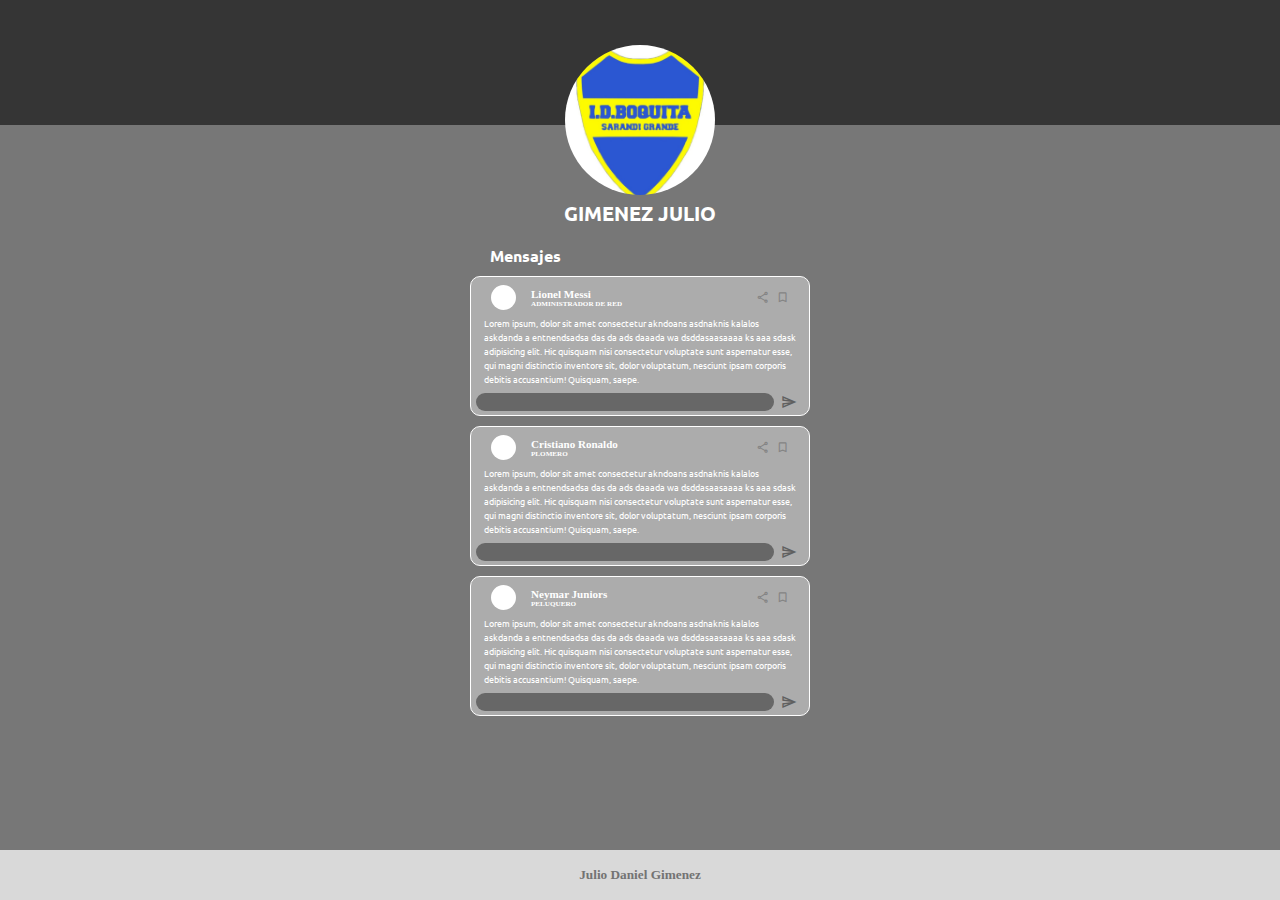
<file: prueba/index.html>
<!DOCTYPE html>
<html lang="en">

<head>
    <meta charset="UTF-8">
    <meta http-equiv="X-UA-Compatible" content="IE=edge">
    <meta name="viewport" content="width=device-width, initial-scale=1.0">
    <link href="https://fonts.googleapis.com/icon?family=Material+Icons+Outlined" rel="stylesheet">
    <link rel="stylesheet" href="colorevaluacion.css">
    <title>EVALUACION</title>
</head>

<body>
    <header>
        <div class="perfil">
            <h2 class="nombre ubuntu blanco">GIMENEZ JULIO</h2>
            <div class="redondo">
            </div>
        </div>
    </header>

    <main>
        <div class="caja-fondo">
            <div class="caja-principal">
                <h4 class="mensaje blanco ubuntu">Mensajes</h4>

                <div class="tarjeta">

                    <div class="caja-arriba">
                        <div class="CONTENEDOR-TEXTO-REDONDO">
                            <div class="redondo-tarjeta"></div>

                            <div class="contenedor-perfil-tarjeta">
                                <div class="nombre2 blanco">
                                    <h5>Lionel Messi</h5>
                                </div>
                                <div class="cargo blanco">
                                    <h6>ADMINISTRADOR DE RED</h6>
                                </div>
                            </div>
                        </div>


                        <div class="contenedor-iconos">
                            <div class=" material-icons-outlined compartir-icono">share</div>
                            <div class=" material-icons-outlined guardar-icono">bookmark_border</div>
                        </div>

                    </div>
                    <div class="descripcion ubuntu blanco">
                        <p>Lorem ipsum,
                            dolor sit amet consectetur akndoans asdnaknis kalalos askdanda a entnendsadsa das da ads
                            daaada wa dsddasaasaaaa ks aaa sdask adipisicing elit. Hic quisquam nisi consectetur
                            voluptate sunt aspernatur esse, qui magni distinctio inventore sit, dolor voluptatum,
                            nesciunt ipsam corporis debitis accusantium! Quisquam, saepe.</p>
                    </div>
                    <div class="buscador">
                        <div class="caja-buscador">
                        <input class=" buscador-cuadrado " type="text">
                        <input class="material-icons-outlined boton "type="button" value="send">
                        </div>
                    </div>
                </div>



                <div class="tarjeta">
                    <div class="caja-arriba">
                        <div class="CONTENEDOR-TEXTO-REDONDO">
                            <div class="redondo-tarjeta"></div>

                            <div class="contenedor-perfil-tarjeta">
                                <div class="nombre2 blanco">
                                    <h5>Cristiano Ronaldo</h5>
                                </div>
                                <div class="cargo blanco">
                                    <h6>PLOMERO</h6>
                                </div>
                            </div>
                        </div>
                        <div class="contenedor-iconos">                            
                        <div class="compartir-icono material-icons-outlined">share</div>
                        <div class="guardar-icono material-icons-outlined">bookmark_border</div>
                        </div>
                    </div>

                    <div class="descripcion ubuntu blanco">
                        <p>Lorem ipsum,
                            dolor sit amet consectetur akndoans asdnaknis kalalos askdanda a entnendsadsa das da ads
                            daaada wa dsddasaasaaaa ks aaa sdask adipisicing elit. Hic quisquam nisi consectetur
                            voluptate sunt aspernatur esse, qui magni distinctio inventore sit, dolor voluptatum,
                            nesciunt ipsam corporis debitis accusantium! Quisquam, saepe.</p>
                    </div>
                    <div class="buscador">
                        <div class="caja-buscador">
                            <input class=" buscador-cuadrado " type="text">
                            <input class="material-icons-outlined boton" type="button" value="send">
                            </div>
                    </div>
                </div>
                <div class="tarjeta">
                    <div class="caja-arriba">

                        <div class="CONTENEDOR-TEXTO-REDONDO">
                            <div class="redondo-tarjeta"></div>

                            <div class="contenedor-perfil-tarjeta">
                                <div class="nombre2 blanco">
                                    <h5>Neymar Juniors</h5>
                                </div>
                                <div class="cargo blanco">
                                    <h6>PELUQUERO</h6>
                                </div>
                            </div>
                        </div>

                        <div class="contenedor-iconos">
                            <div class="compartir-icono material-icons-outlined">share</div>
                            <div class="guardar-icono material-icons-outlined">bookmark_border</div>
                        </div>

                    </div>

                    <div class="descripcion ubuntu blanco">
                        <p>Lorem ipsum,
                            dolor sit amet consectetur akndoans asdnaknis kalalos askdanda a entnendsadsa das da ads
                            daaada wa dsddasaasaaaa ks aaa sdask adipisicing elit. Hic quisquam nisi consectetur
                            voluptate sunt aspernatur esse, qui magni distinctio inventore sit, dolor voluptatum,
                            nesciunt ipsam corporis debitis accusantium! Quisquam, saepe.</p>
                    </div>
                    <div class="buscador">
                        <div class="caja-buscador">
                            <input class=" buscador-cuadrado " type="text">
                            <input class="material-icons-outlined boton "type="button" value="send">
                            </div>
                    </div>

                </div>
            </div>
        </div>
    </main>

    <footer>
        <div class="caja-final">
            <h5 class="dani">Julio Daniel Gimenez</h5>
        </div>
    </footer>
</body>

</html>
</file>
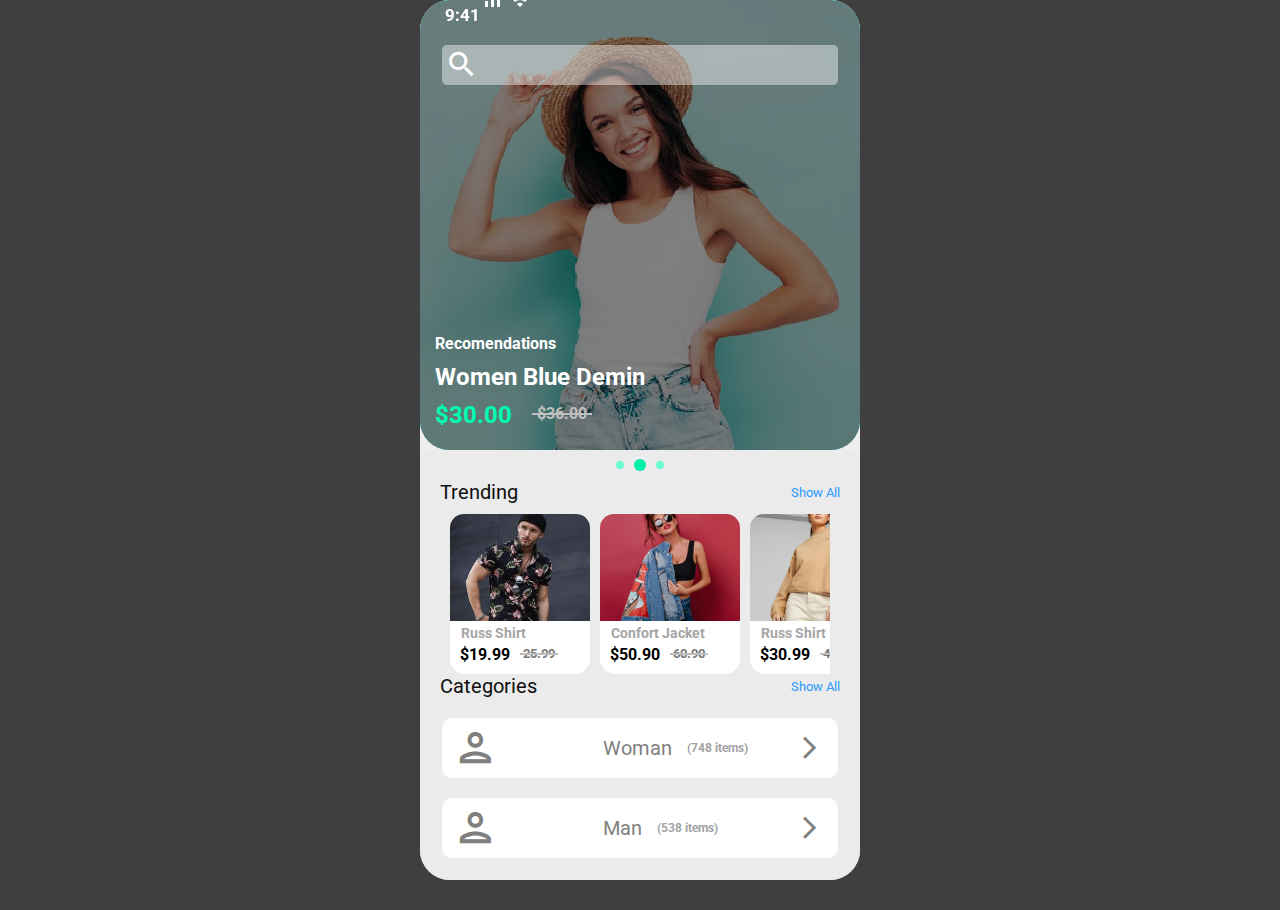
<file: tp_ultimo_cuatrimestre1/index.html>
<!DOCTYPE html>
<html lang="en">

<head>
    <meta charset="UTF-8">
    <meta http-equiv="X-UA-Compatible" content="IE=edge">
    <meta name="viewport" content="width=device-width, initial-scale=1.0">
    <link rel="stylesheet" href="colores3.css">
    <link href="https://fonts.googleapis.com/icon?family=Material+Icons+Outlined" rel="stylesheet">
    <link rel="stylesheet" href="colores3.css">
    <title>ROPITA</title>

</head>

<body>
    <div class="caja-celular-horario">
        <div class="horario roboto">
            <h6>9:41</h6>
        </div>
        <div class="bateria-internet">
            <i class="material-icons-outlined internet">signal_cellular_alt</i>
            <i class="material-icons-outlined señal">wifi</i>
            <i class="material-icons-outlined rotar-90 bateria">battery_6_bar</i>
        </div>
    </div>

    <div class="principal">




        <div class="caja-fotico-header">
            <div class="foto-header">

                <div class="busqueda">
                    <div class="caja-contenedora-busqueda">
                        <input class="material-icons-outlined buscar" type="button" value="search">
                        <input class="escribir" type="text">
                    </div>

                </div>

                <div class="texto-bajo">
                    <div class="pretitulo roboto">
                        <h4>Recomendations</h4>
                    </div>
                    <div class="titulo-precentacion roboto">
                        <h2>Women Blue Demin</h2>
                    </div>

                    <div class="cajacontenedora-precios">
                        <div class="precio-descuento roboto">
                            <h2>$30.00</h2>
                        </div>
                        <div class="caja-precio-sin-descuento-linea-tachar">
                            <div class="precio-sin-descuento roboto">
                                <h4>$36.00</h4>
                            </div>
                            <div class="linea-tachar">

                            </div>
                        </div>
                    </div>
                </div>
            </div>

        </div>


        <div class="caja-principal-medio">
            <div class="redonditos-nashe">
                <div class="redondo1"></div>
                <div class="redondo2"></div>
                <div class="redondo3"></div>
            </div>
            <!-- <div class="caja-contenedora-de-las-tarjetas"> -->
            <div class="caja-principal-treding">
                <div class="trending roboto">Trending</div>
                <div class="show-all roboto">Show All</div>
            </div>

            <div class="caja-de-todas-las-tarjetas">

                <div class="caja-tarjetas-productos">
                    <div class="foto-pibardo-1"></div>
                    <div class="contenedora-titulo-precio-tarjeta">
                        <div class="textos-precios roboto">
                            <h4>Russ Shirt</h4>
                        </div>

                        <div class="precios">
                            <div class="descuento-1 roboto">
                                <h4>$19.99</h4>
                            </div>

                            <div class="caja-precio-sin-descuento1-linea-tachar">

                                <div class="sin-descuento1 roboto">
                                    <H5>25.99</H5>
                                </div>

                                <div class="linea-tachar1 ">
                                </div>

                            </div>

                        </div>
                    </div>

                </div>

                <!-- tarjeta 1 -->

                <div class="caja-tarjetas-productos">
                    <div class="foto-pibarda-1"></div>
                    <div class="contenedora-titulo-precio-tarjeta">
                        <div class="textos-precios roboto">
                            <h4>Confort Jacket</h4>
                        </div>

                        <div class="precios">
                            <div class="descuento-1 roboto">
                                <h4>$50.90</h4>
                            </div>

                            <div class="caja-precio-sin-descuento1-linea-tachar">

                                <div class="sin-descuento1 roboto">
                                    <H5>60.90</H5>
                                </div>

                                <div class="linea-tachar1 ">
                                </div>

                            </div>

                        </div>
                    </div>

                </div>

                <!-- tarjeta 2 -->

                <div class="caja-tarjetas-productos">
                    <div class="foto-piba-chinarda"></div>
                    <div class="contenedora-titulo-precio-tarjeta">
                        <div class="textos-precios roboto">
                            <h4>Russ Shirt</h4>
                        </div>

                        <div class="precios">
                            <div class="descuento-1 roboto">
                                <h4>$30.99</h4>
                            </div>

                            <div class="caja-precio-sin-descuento1-linea-tachar">

                                <div class="sin-descuento1 roboto">
                                    <H5>45.90</H5>
                                </div>

                                <div class="linea-tachar1 ">
                                </div>

                            </div>

                        </div>
                    </div>

                </div>

                <!-- tarjeta 3 -->
            </div>

            <div class="seccion-categories">

                <div class="caja-principal-treding">
                    <div class="trending roboto">Categories</div>
                    <div class="show-all roboto">Show All</div>
                </div>
            </div>




            <div class="cajas-woman-man">


                <div class="caja-woman">
                    <div class="caja-woman-man-texto">
                        <i class="material-icons-outlined woman-icons">person_3</i>

                        <div class="texto-man-woman">
                            <div class="texto-woman roboto">Woman</div>
                            <div class="parentecis-woman-man roboto">
                                <h6>(748 items)</h6>
                            </div>
                        </div>

                    </div>

                    <div class="caja-flecha-icons">
                        <i class="material-icons-outlined woman-icons flecha-woman-man">arrow_forward_ios</i>
                    </div>

                </div>





                <div class="caja-woman">
                    <div class="caja-woman-man-texto">
                        <i class="material-icons-outlined woman-icons">person_2</i>

                        <div class="texto-man-woman">
                            <div class="texto-woman roboto">Man</div>
                            <div class="parentecis-woman-man roboto">
                                <h6>(538 items)</h6>
                            </div>
                        </div>

                    </div>

                    <div class="caja-flecha-icons">
                        <i class="material-icons-outlined woman-icons flecha-woman-man">arrow_forward_ios</i>
                    </div>
                </div>




            </div>

            <!-- <div class="texto-man-woman">
                    <div class="texto-woman"></div>

                </div> -->



        </div>







    </div>





</body>

</html>
</file>
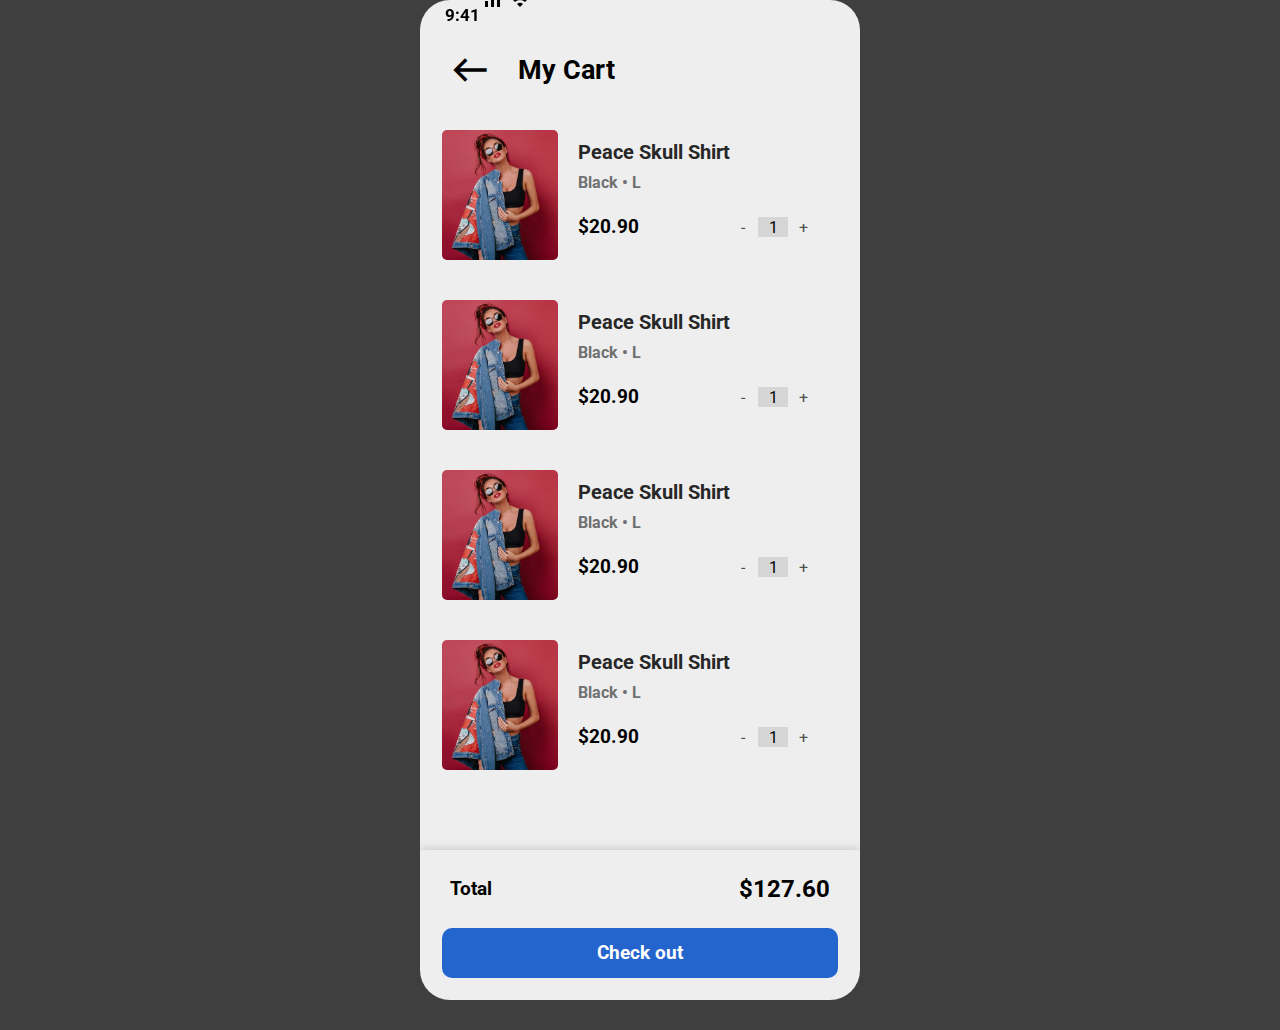
<file: tp_ultimo_cuatrimestre1/carro.html>
<!DOCTYPE html>
<html lang="en">

<head>
    <meta charset="UTF-8">
    <meta http-equiv="X-UA-Compatible" content="IE=edge">
    <meta name="viewport" content="width=device-width, initial-scale=1.0">
    <link rel="stylesheet" href="colores3.css">
    <link href="https://fonts.googleapis.com/icon?family=Material+Icons+Outlined" rel="stylesheet">
    <link rel="stylesheet" href="colores3.css">
    <title>ROPITA</title>

</head>

<body>
    <div class="caja-celular-horario">
        <div class="horario1 roboto">
            <h6>9:41</h6>
        </div>
        <div class="bateria-internet1">
            <i class="material-icons-outlined internet">signal_cellular_alt</i>
            <i class="material-icons-outlined señal">wifi</i>
            <i class="material-icons-outlined rotar-90 bateria">battery_6_bar</i>
        </div>
    </div>

    <div class="principal">
        
       <div class="caja-volver-atras-my-cart">
        <i class="material-icons-outlined flecha-carro">west</i>
        <h3 class="my-cart roboto">My Cart</h3>
        </div>

        <div class="caja-contenedora-tarjetas">

            <div class="tarjetas-unicas">
                <div class="img-tarjeta">
                </div>
                <div class="texto-tarjetas">
                    <div class="contenedora-texto-principal">
                        <h3 class="titulo-ropa-texto roboto">
                            Peace Skull Shirt
                        </h3>

                        <h4 class="subtitulo roboto">
                            Black  •  L
                        </h4>
                    </div>
                    <div class="caja-precio-cantidad">
                        <h3 class="precio-tarjeta roboto">
                            $20.90
                        </h3>
                        <div class="caja-cantidad">
                            <div class="caja1-cantidad roboto">
                                -
                            </div>
                            <div class="caja2-cantidad roboto">
                                1
                            </div>
                            <div class="caja3-cantidad roboto">
                                +
                            </div>

                        </div>
                    </div>
                </div>
            </div>
             <div class="tarjetas-unicas">
                <div class="img-tarjeta">
                </div>
                <div class="texto-tarjetas">
                    <div class="contenedora-texto-principal">
                        <h3 class="titulo-ropa-texto roboto">
                            Peace Skull Shirt
                        </h3>

                        <h4 class="subtitulo roboto">
                            Black  •  L
                        </h4>
                    </div>
                    <div class="caja-precio-cantidad">
                        <h3 class="precio-tarjeta roboto">
                            $20.90
                        </h3>
                        <div class="caja-cantidad">
                            <div class="caja1-cantidad roboto">
                                -
                            </div>
                            <div class="caja2-cantidad roboto">
                                1
                            </div>
                            <div class="caja3-cantidad roboto">
                                +
                            </div>

                        </div>
                    </div>
                </div>
            </div>

            <div class="tarjetas-unicas">
                <div class="img-tarjeta">
                </div>
                <div class="texto-tarjetas">
                    <div class="contenedora-texto-principal">
                        <h3 class="titulo-ropa-texto roboto">
                            Peace Skull Shirt
                        </h3>

                        <h4 class="subtitulo roboto">
                            Black  •  L
                        </h4>
                    </div>
                    <div class="caja-precio-cantidad">
                        <h3 class="precio-tarjeta roboto">
                            $20.90
                        </h3>
                        <div class="caja-cantidad">
                            <div class="caja1-cantidad roboto">
                                -
                            </div>
                            <div class="caja2-cantidad roboto">
                                1
                            </div>
                            <div class="caja3-cantidad roboto">
                                +
                            </div>

                        </div>
                    </div>
                </div>
            </div>

            <div class="tarjetas-unicas">
                <div class="img-tarjeta">
                </div>
                <div class="texto-tarjetas">
                    <div class="contenedora-texto-principal">
                        <h3 class="titulo-ropa-texto roboto">
                            Peace Skull Shirt
                        </h3>

                        <h4 class="subtitulo roboto">
                            Black  •  L
                        </h4>
                    </div>
                    <div class="caja-precio-cantidad">
                        <h3 class="precio-tarjeta roboto">
                            $20.90
                        </h3>
                        <div class="caja-cantidad">
                            <div class="caja1-cantidad roboto">
                                -
                            </div>
                            <div class="caja2-cantidad roboto">
                                1
                            </div>
                            <div class="caja3-cantidad roboto">
                                +
                            </div>

                        </div>
                    </div>
                </div>
            </div>

            

           

        </div>


        <div class="caja-suma-precios">
            <div class="precio-total">
                <h3 class="total-2 roboto">
                        Total
                </h3>
                <h2 class="suma-total roboto">
                    $127.60
                </h2>
            </div>
            
            <div class="caja-check-out">
                <h3 class="check-out roboto">Check out</h3>
            </div>
        </div>
    



    </div>







</body>

</html>
</file>
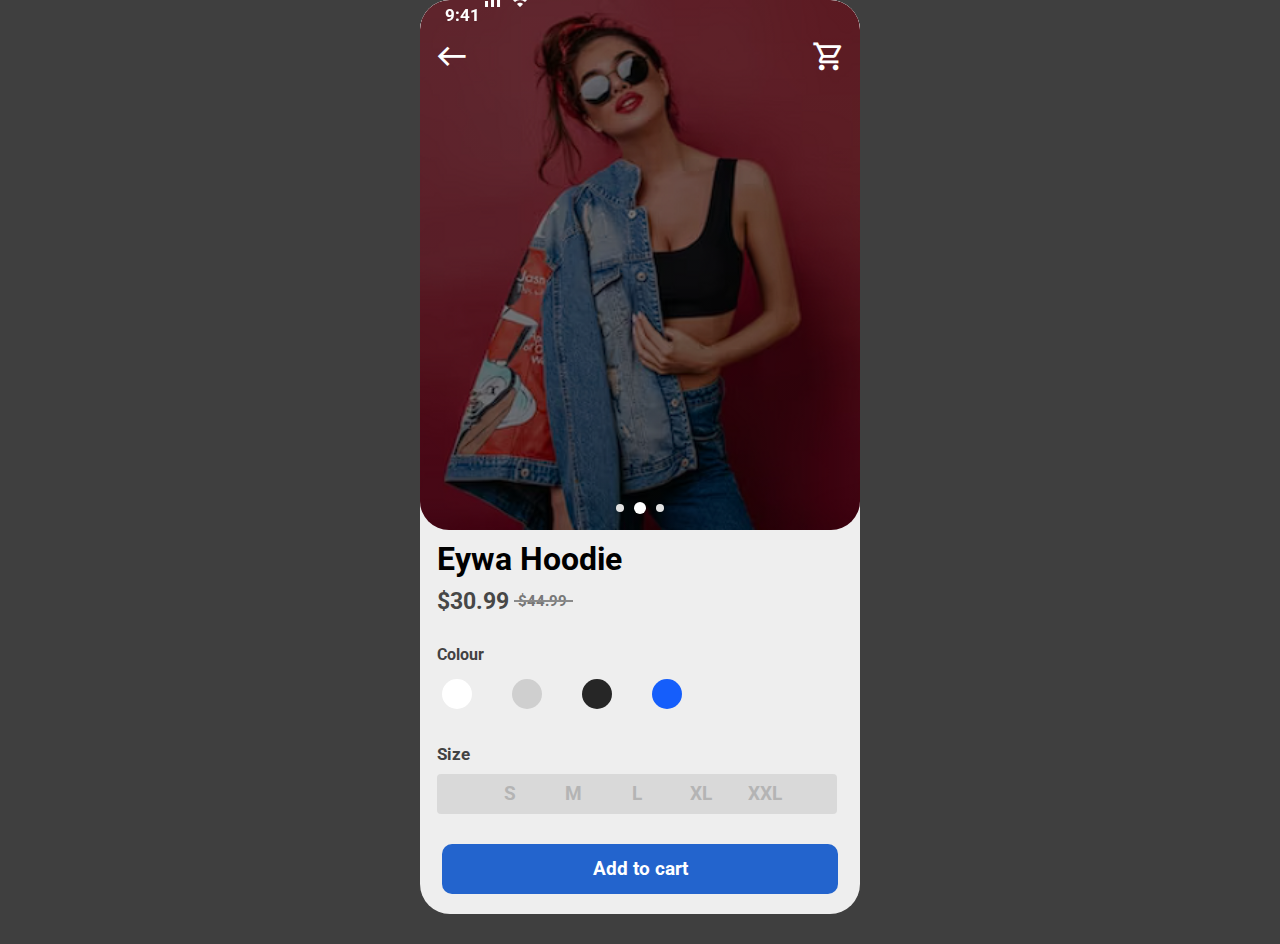
<file: tp_ultimo_cuatrimestre1/prenda.html>
<!DOCTYPE html>
<html lang="en">

<head>
    <meta charset="UTF-8">
    <meta http-equiv="X-UA-Compatible" content="IE=edge">
    <meta name="viewport" content="width=device-width, initial-scale=1.0">
    <link rel="stylesheet" href="colores3.css">
    <link href="https://fonts.googleapis.com/icon?family=Material+Icons+Outlined" rel="stylesheet">
    <link rel="stylesheet" href="colores3.css">
    <title>ROPITA</title>

</head>

<body>
    <div class="caja-celular-horario">
        <div class="horario roboto">
            <h6>9:41</h6>
        </div>
        <div class="bateria-internet">
            <i class="material-icons-outlined internet">signal_cellular_alt</i>
            <i class="material-icons-outlined señal">wifi</i>
            <i class="material-icons-outlined rotar-90 bateria">battery_6_bar</i>
        </div>
    </div>

    <div class="principal">

        <div class="caja-principal-header">
            <div class="foto-header-2">

                <div class="contenedor-atras-canasto">
                        <i class="material-icons-outlined sim-superior">west</i>
                        <i class="material-icons-outlined sim-superior">shopping_cart</i>

                </div>
                
                <div class="redonditos-nashe2">
                    <div class="redondo11"></div>
                    <div class="redondo22"></div>
                    <div class="redondo33"></div>
                </div>


            </div>
            
        </div>

      
        <div class="caja-nombre-prenda-precio">
                <H1 class="titulo-prenda roboto">Eywa Hoodie</H1>


                <div class="precios-caja">
                    <h3 class="precio-con-decuentoo roboto">$30.99</h3>
                    <div class="caja-precio-sin-descuentoo">
                        <h5 class="precioviejo roboto">$44.99
                        </h5>
                        <div class="linea-tachar-precio"></div>
                    </div>
                </div>
            

        </div>

        <div class="caja-colores-prenda">

            <h3 class="colour roboto">
                Colour
            </h3>   
            <div class="caja-redondo-seleccion-colores">
                <div class="color11"><div class="color1"></div></div>
                <div class="color11"><div class="color2"></div></div>
                <div class="color11"><div class="color3"></div></div>
                <div class="color11"><div class="color4"></div></div>
            </div>


        </div>


        <div class="caja-talles-titulo">

            <h3 class="size-talles roboto">
                Size
            </h3>   
            <div class="caja-talles">
                <h3 class="s roboto">S</h3>
                <h3 class="s roboto">M</h3>
                <h3 class="s roboto">L</h3>
                <h3 class="s roboto">XL</h3>
                <h3 class="s roboto">XXL</h3>
            </div>


        </div>


        <div class="caja-add-to-cart">
            <h3 class="add-to-cart roboto">Add to cart</h3>
        </div>



    </div>





</body>

</html>
</file>
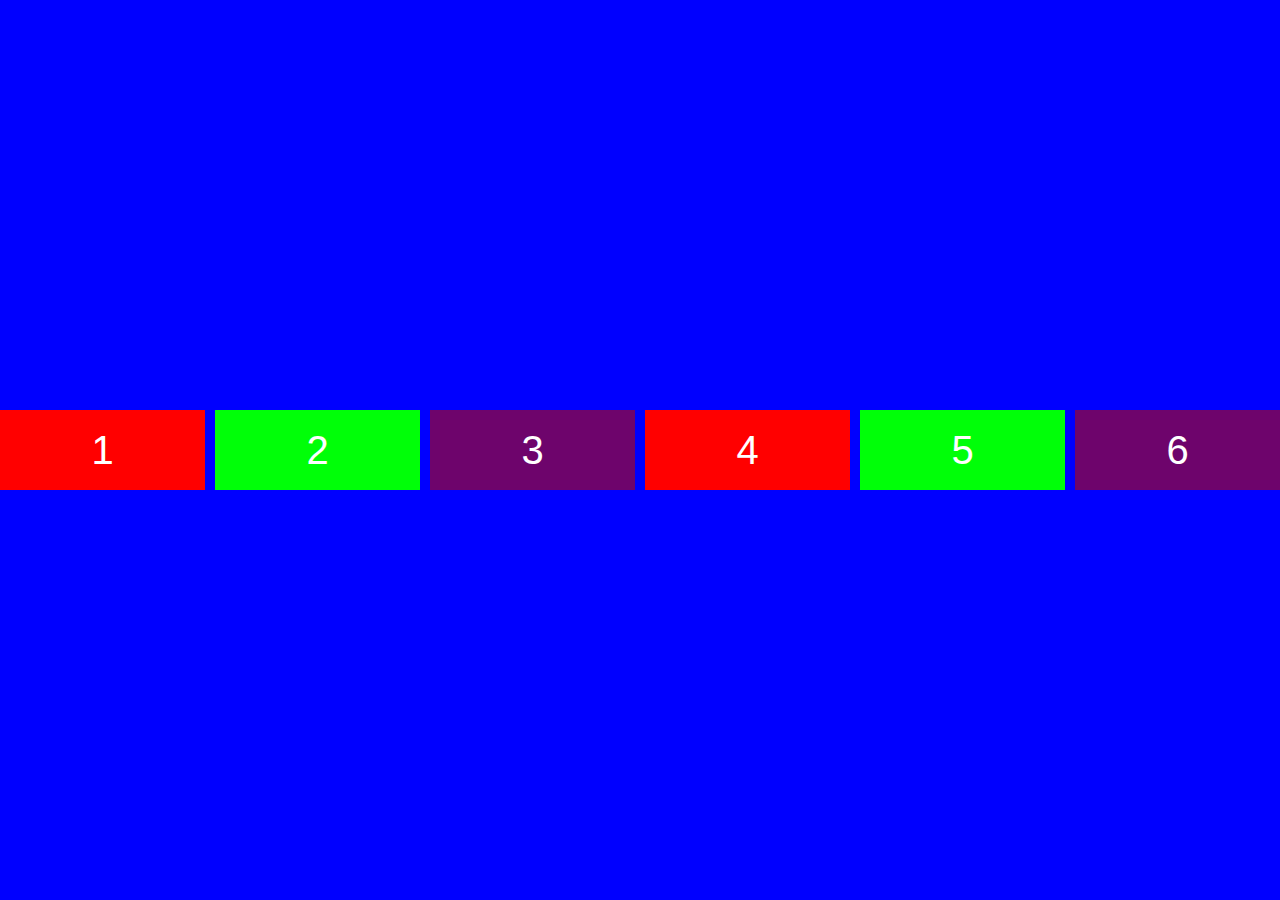
<file: trabajos_practicos/caja.html>
<!DOCTYPE html>
<html lang="en">

<head>
    <meta charset="UTF-8">
    <meta http-equiv="X-UA-Compatible" content="IE=edge">
    <meta name="viewport" content="width=device-width, initial-scale=1.0">
    <link rel="stylesheet" href="css/explicacion_flebox.css">
    <title>Document</title>

</head>

<body>
    <main>
        <div class="cuadrado rojo">
            1
        </div>
        <div class="cuadrado azul">
            2
        </div>
        </div>
        <div class="cuadrado violeta">
            3
        </div>

        <div class="cuadrado rojo">
            4
        </div>
        <div class="cuadrado azul">
            5
        </div>
        </div>
        <div class="cuadrado violeta">
            6
        </div>

    </main>
</body>

</html>
</file>
<file: prueba/colorevaluacion.css>
@import url('https://fonts.googleapis.com/css2?family=Ubuntu:wght@300&display=swap');
*{
    margin: 0;
    padding: 0;
    box-sizing: border-box;
}

.ubuntu {font-family: 'Ubuntu', sans-serif;}

body{
    background-color: rgb(119, 119, 119);
}

header{
    position: relative;
    background-color: rgb(53, 53, 53);
    width: 100%;
    height: 125px;
    display: flex;
   justify-content: center;
   
}
.perfil{
    /* background-color: blueviolet; */
    display: flex;
    align-items:center;
    flex-direction: column;
    width: 150px;
    height: 100%;
}
.nombre{
    /* background-color: rgb(77, 88, 88); */
    position: absolute;
    display: flex;
    justify-content: center;
    width: 200px;
    height: auto;
    top: 200px;
    font-size: 20px;

}
.redondo{
    position: absolute;
    background-image:url("boquita.jpg");
    background-repeat: no-repeat;
    background-size: cover;
    width: 150px;
    height: 150px;
    border-radius: 100%;
    top: 45px;
    }

    .caja-fondo{
        position: relative;
        top: 120px;
        /* background-color: rgba(0, 255, 255, 0.219); */
        width:100%;
         height: 600px;
        display: flex; 
        justify-content: center; 
    }

.mensaje{
    margin-left: 30px;
}

.blanco{
    color: white;
}

.tarjeta{
    background-color: rgb(172, 172, 172);
    border: solid 1px white;
    width: 340px;
    height: 140px;
    margin: 10px;
    border-radius: 10px;
    
}
.caja-arriba{
    /* background-color: rgba(0, 255, 255, 0.288); */
    width: 100%;
    height: 23%;
    display: flex;
    flex-direction: row;
    align-items: center;
    justify-content: space-between;
    padding: 0 10px;
    margin-top: 5px;
}

.redondo-tarjeta{
    background-color: rgb(255, 255, 255);
    width: 25px;
    height: 25px;
    border-radius: 100%;
    margin: 0  10PX;
}






.compartir-icono{
    font-size: 10pt;
    color:  rgb(132, 132, 132);
}

.guardar-icono{
    color: rgb(132, 132, 132);
    font-size: 10pt;
    margin: 0 10px 0 7px;
    
}



.contenedor-iconos{
    /* background-color: blue; */
    display: flex;
    justify-content: center;
    align-items: center;
    
}








.nombre2{
    position: relative;
    font-size: 10pt;
    margin: 0 5PX;
}
.cargo{
    position: relative;
    font-size: 8pt;
    margin: 0 5PX;
}
.CONTENEDOR-TEXTO-REDONDO{
    /* background-color: aquamarine; */
    display: flex;
    flex-direction: row;
    justify-content: center;
    align-items: center;
}



.descripcion{
    position: relative;
    /* background-color: rgb(241, 112, 38); */
    width: 100%;
    height: 54%;
    display: flex;
    justify-content: center;
    align-items: center;
    padding: 0 13px 0 13px;
}

 p {
    /* background-color: rgb(248, 200, 172); */
    width: auto;
    height: auto;
    font-size: 7pt;

}
.buscador{
    /* background-color: rgba(0, 255, 255, 0.267); */
    width: 100%;
    height: 20%;
    display: flex;
    align-items: center;
    justify-content: center;
}
.caja-buscador{
    /* background-color: aqua; */
    display: flex;
    flex-direction: row;
    justify-content: center;
    align-items: center;
    padding: 0 5px;
    width: 100%;

}

input[type=text]{
    background-color: rgb(103, 103, 103);
    width:calc(100% - 30px);
    border-radius: 10px;
    height: 18px;
    color: white;
    border: none;
    padding: 0 5px;
}
input[type=button]{
    background-color: transparent;
    border: transparent;
    color: rgb(96, 96, 96);
    width: 30px;
    height: 30px;
    font-size: 12pt;

}




footer{
    background-color: rgb(217, 217, 217);
    width: 100%;
    height: 50px;
    position: fixed;
    bottom: 0;
    display: flex;
    text-align: center;   
    justify-content: center;
    align-items: center;
} 
.dani{
    /* background-color: blue; */
    color: rgb(115, 115, 115);
}
</file>
<file: tp_ultimo_cuatrimestre1/colores3.css>
@import url('https://fonts.googleapis.com/css2?family=Roboto:wght@100;300&display=swap');

*{
    margin: 0;
    padding: 0;
    box-sizing: border-box;
}

.roboto{
    font-family: 'Roboto';
}

.fw-300{
    font-weight: 300;
}

.fw-100{
    font-weight: 100;
}



.rotar-90{
    transform: rotate(-90deg);
}



body{
    background-color: rgb(63, 63, 63);
}


.principal{
   background-color: rgb(238, 238, 238);
    width: 440px;
    height: calc (100vh - 30px);
    margin: auto;
    border-radius: 30px;
    overflow: hidden;
    position: relative;
    top: -30px;
}



/*            hora internet del celular          */




.caja-celular-horario{
    background-color: rgba(209, 121, 5, 0);
    width: 440px;
    margin: auto;
    height: 30px;
    border-top-right-radius: 30PX;
    border-top-left-radius: 30px;
    display: flex;
    flex-direction: row;
    align-items: center;    
    top: 0;
    padding:0 25px;
    position: sticky;
    z-index: 5;

}

.horario{
    color: white;
    background-color: rgba(0, 0, 0, 0);
    font-size: 25px;
}




.bateria-internet{
    background-color: rgba(210, 105, 30, 0);
    color: white;
}

.caja-celular-horario{
    justify-content: space-between;

}



/****************************************/



.caja-fotico-header{
    background-color: aqua;
    width: 100%;
    height: 450px;
    border-radius: 30px;
    position: relative;
    z-index: 1;
}


.busqueda{
    position: relative;
    top: 45px;
    width: 100%;
    /* background-color: beige; */
    height: 40px;
    display: flex;
    justify-content: center;
    
}

.caja-contenedora-busqueda{
    background-color: rgba(255, 255, 255, 0.437);
    display: flex;
    justify-content: center;
    width: 90%;
    /* box-shadow: 0 0 10px rgba(0, 0, 0, 0.322); */
    border-radius: 5px;
}

.escribir{
    padding: 0 10px;
    background-color:transparent;
    width: 90%;
    font-size: 16pt;
    border: none;
    color:white;
}
.buscar{
    background-color: transparent;
    width: 10%;
    color: rgb(255, 255, 255);
    border: none;
    font-size: 25pt;
}

/* .buscador-tamaño{
    font-size: 50pt!important;
} */


.foto-header{
    background-image: linear-gradient(rgba(0,0,0, 0.5), rgba(0,0,0, 0.5)), 
    url("IMG/Captura de pantalla 2023-06-30 200435.png");
    width: 100%;    
    height: 100%;
    background-repeat: no-repeat;
    background-size: cover;
    background-position: center;
    border-radius: 29px;
}

.texto-bajo{
/* background-color: rgb(0, 0, 255); */
position: relative;
bottom: -63%;
}
.pretitulo{
    /* background-color: rgb(0, 255, 255); */
    margin: 10px 15px;
    color:white;
}

.titulo-precentacion{
    /* background-color: rgba(0, 255, 255, 0.281); */
    margin: 0px 15px;
    color:white;
}

.cajacontenedora-precios{
    /* background-color: aquamarine; */
    display: flex;
    align-items: center;
    margin: 10px 15px;
    
}

.precio-descuento{
    color: rgb(0, 255, 179);
    
}
.caja-precio-sin-descuento-linea-tachar{
    /* background-color: beige; */
    display: flex;
    flex-direction: column;
    justify-content: center;
    align-items: center;
    margin: 0 20px;
}


.precio-sin-descuento{
color: rgb(192, 192, 192);
}

.linea-tachar{
    position: relative;
background-color: rgb(192, 192, 192);
height: 2px;
width: 60px;
top: -10px;
}

.redonditos-nashe{
    background-color: rgb(235, 235, 235);
    height: 30px;
    display: flex;
    justify-content: center;
    align-items: center;

}
.redondo1{
    background-color: rgb(106, 255, 210);
    height: 8px;
    width: 8px;
    border-radius: 100%;
    margin: 0 5px;
}

.redondo2{
    background-color: rgb(0, 238, 167);
    height: 12px;
    width: 12px;
    border-radius: 100%;
    margin: 0 5px;
}

.redondo3{
    background-color: rgb(106, 255, 210);
    height: 8px;
    width: 8px;
    border-radius: 100%;
    margin: 0 5px;
}


/******************************************************/
.caja-principal-medio{
    background-color: rgb(235, 235, 235);
    height: 430px;
    width: 100%;
    

}



.caja-principal-treding{
    /* background-color: beige; */
    display: flex;
    justify-content: space-between;
    margin: 0 20px 10px 20px;
    align-items: center;
    
}

.trending{
    color: rgb(15, 15, 15);
    font-size: 15pt;
}

.show-all{
    color: rgb(44, 153, 255);
    font-size: 10pt;
}


.caja-tarjetas-productos{
    background-color: rgb(255, 255, 255);
    min-width: 140PX;
    height: 160px;
    width: 140px;
    border-radius: 15px;
    /* margin: 20px; */
    padding: 0;
}

.foto-pibardo-1{

    background-image: url(IMG/pibe-facha.png);
    background-position: center;
    background-repeat: no-repeat;
    background-size: cover;
    width: 100%;
    height: 67%;
    border-top-right-radius: 14px;
    border-top-left-radius: 14px;
}

.foto-pibarda-1{

    background-image: url(IMG/piba-facha.png);
    background-position: center;
    background-repeat: no-repeat;
    background-size: cover;
    width: 100%;
    height: 67%;
    border-top-right-radius: 14px;
    border-top-left-radius: 14px;
}

.foto-piba-chinarda{
    background-image: url(IMG/piba-chinarda.png);
    background-position: center;
    background-repeat: no-repeat;
    background-size: cover;
    width: 100%;
    height: 67%;
    border-top-right-radius: 14px;
    border-top-left-radius: 14px;
}


.textos-precios{
    color: rgb(165, 165, 165);
    margin: 4px 11px;
    font-size: 14px;
}

.precios{
    /* background-color: rgba(112, 112, 131, 0.185); */
    display: flex;
    align-items: center;
}

.descuento-1{
margin: 0 10px;
}

.caja-precio-sin-descuento1-linea-tachar{
/* background-color: rgba(127, 255, 212, 0.329); */
display: flex;
flex-direction: column;
justify-content: center;
align-items: center;

}

.sin-descuento1{
color: rgb(119, 119, 119);
}

.linea-tachar1{
position: relative;
background-color: rgb(189, 189, 189);
width: 38px;
height: 2px;
top: -8px;
}

.caja-de-todas-las-tarjetas{
    overflow-x: auto;
    max-width: 440px;
    display: flex;
    background-color: none;
    gap:10px;
    margin: 0 30px;
    
}

.caja-de-todas-las-tarjetas::-webkit-scrollbar {  
    width: 0; 
}

.cajas-woman-man{
    display: flex;
    flex-direction: column;
    justify-content: center;
    align-items: center;
}

.caja-woman{
    background-color: rgb(255, 255, 255);
    height: 60px;
    width: 90%;
    border-radius: 10px;
    margin: 10px;
    display: flex;
    justify-content: space-between;
}

.texto-man-woman{
    display: flex;
    justify-content:center;
    align-items: center;
}

.texto-woman{
/* background-color: azure; */
margin: 0 10px;
font-size: 15pt;
color: grey;
}

.parentecis-woman-man{
/* background-color: burlywood; */
margin: 0 5px;
font-size: 13pt;
color: rgb(163, 163, 163);
}


.woman-icons{
    font-size: 35pt;
    display: flex;
    align-items: center;
    justify-content: center;
    margin: 0 0 0 10px;
    color: grey;

}
.man-icons{
    font-size: 35pt;
    display: flex;
    align-items: center;
    font-size: 40pt;
    margin: 0 0 0 10px;
    color: grey;
}

.caja-woman-man-texto{
    /* background-color: rgba(0, 255, 255, 0.336); */
    display: flex;
}

.caja-flecha-icons{
    /* background-color: beige; */
    display: flex;
    justify-content: center;
    align-items: center;
}
.flecha-woman-man{
    font-size: 20pt;
    margin: 0 15px;
}




/*archivo 2 */



.caja-principal-header{
   background-color: rgb(238, 238, 238);
    width: 100%;
    height: 530px;
}




.foto-header-2{
    background-image: linear-gradient(rgba(0,0,0, 0.5), rgba(0,0,0, 0.5)), 
    url("IMG/piba-facha.png");
    width: 100%;    
    height: 100%;
    background-repeat: no-repeat;
    background-size: cover;
    background-position: center;
    border-radius: 29px;
}

.contenedor-atras-canasto{
    display: flex;
    justify-content: space-between;
    /* background-color: rgba(128, 255, 0, 0.26); */
    position: relative;
    top: 40px;    
    padding: 0 15px;
}

.sim-superior{
    font-size: 25pt;
    color: white;
}

.redonditos-nashe2{
    /* background-color: rgb(235, 235, 235); */
    height: 30px;
    display: flex;
    justify-content: center;
    align-items: center;
    position: relative;
    top: 460px;

}
.redondo11{
    background-color: rgb(226, 226, 226);
    height: 8px;
    width: 8px;
    border-radius: 100%;
    margin: 0 5px;
}

.redondo22{
    background-color: rgb(255, 255, 255);
    height: 12px;
    width: 12px;
    border-radius: 100%;
    margin: 0 5px;
}

.redondo33{
    background-color: rgb(226, 226, 226);
    height: 8px;
    width: 8px;
    border-radius: 100%;
    margin: 0 5px;
}



.titulo-prenda{
    font-size: 24pt;
    /* background-color: aquamarine; */
    margin: 10px 10px 10px 17px;
}

.precios-caja{
    /* background-color: aquamarine; */
    margin: 10px 10px 10px 17px;
    display: flex;
    align-items: center;
    width: 130px;
    justify-content: space-between;
}

.precio-con-decuentoo{
    font-size: 17pt;
    color: rgb(71, 71, 71);
}


.caja-precio-sin-descuentoo{
    position: relative;
    /* background-color: bisque; */

}

.precioviejo{
    position: relative;
    font-size:11pt;
    color:  rgb(119, 119, 119);
}

.linea-tachar-precio{
    position: relative;
    background-color: rgb(138, 138, 138);
    height: 2px;
    width: 120%;
    top: -10px;
    left: -4px;
}





.colour{
    margin: 30px 10px 10px 17px;
    /* background-color: bisque; */
    color: rgb(66, 66, 66);
    font-size: 12pt;
}

.caja-redondo-seleccion-colores{
    /* background-color: blueviolet; */
    margin: 0px 0px 0px 17px;
    width: 250px;
    display: flex;
    flex-direction: row;
    align-items: center;
    justify-content: space-between
    /* align-items: center; */
}

.color11{
    background-color:transparent;
    height: 40px;
    width: 40px;
    display: flex;
    align-items: center;
    justify-content: center;
    border-radius: 50%;
}

.color1{
    background-color: rgb(255, 255, 255);
    height: 30px;
    width: 30px;
    border-radius:100%;
}



.color2{
    background-color: rgb(207, 207, 207);
    height: 30px;
    width: 30px;
    border-radius:100%;
}



.color3{
    background-color: rgb(38, 38, 38);
    height: 30px;
    width: 30px;
    border-radius:100%;
}

.color4{
    background-color: rgb(21, 94, 251);
    height: 30px;
    width: 30px;
    border-radius:100%;
}

.color11:hover{
    border: 3px solid rgb(77, 135, 228);
}


.size-talles{
    /* background-color: antiquewhite; */
    margin: 35px 0px 0px 17px;
    width: 400px;
    display: flex;
    flex-direction: row;
    align-items: center;
    /* align-items: center; */
}

.size-talles{
    margin: 30px 10px 10px 17px;
    /* background-color: bisque; */
    color: rgb(66, 66, 66);
    font-size: 13pt;
}



.caja-talles{
    background-color: rgba(85, 84, 84, 0.135);
    margin: 0px 0px 0px 17px;
    width: 400px;
    height: 40px;
    display: flex;
    flex-direction: row;
    align-items: center;
    justify-content: space-between;
    padding: 0 50px;
    border-radius: 4px
}

.s{
    position: relative;
    background-color: transparent;
    width: 45px;
    height: 45px;
    display: flex;
    align-items: center;
    justify-content: center;
    border-radius: 5px;
    transition: all 0.3s;
    color: rgb(180, 180, 180);

}

.s:hover{
    /* font-size: 15pt; */
    background-color: rgb(35, 100, 205);
    transform: scale(1.2);
    color: white;
}

.caja-add-to-cart{
    /* background-color: antiquewhite; */
    height: 70px;
    display: flex;
    align-items: center;
    justify-content: center;
    margin: 20px 0px 10px 0px;
}

.add-to-cart{
    background-color: rgb(35, 100, 205);
    height: 50px;
    width: 90%;
    border-radius: 10px;
    display: flex;
    justify-content: center;
    align-items: center;
    font-size: 14pt;
    color: white;
}

.add-to-cart:hover{
    background-color: rgb(66, 163, 249);
}














/*                  cansto de compras                 */





.caja-celular-horario{
    background-color: rgba(209, 121, 5, 0);
    width: 440px;
    margin: auto;
    height: 30px;
    border-top-right-radius: 30PX;
    border-top-left-radius: 30px;
    display: flex;
    flex-direction: row;
    align-items: center;    
    top: 0;
    padding:0 25px;
    position: sticky;
    z-index: 5;

}

.horario1{
    color: rgb(0, 0, 0);
    /* background-color: rgba(223, 0, 0, 0); */
    font-size: 25px;
}




.bateria-internet1{
    /* background-color: rgba(210, 105, 30, 0); */
    color: rgb(0, 0, 0);
}

.caja-celular-horario{
    justify-content: space-between;

}

.caja-volver-atras-my-card{
    background-color:violet;
    position: relative;
    margin: 50px 0 0 0;

}


.caja-volver-atras-my-cart{
    /* background-color: aqua; */
    margin-top: 50px;
    width: 225px;
    display: flex;
    justify-content:space-between;
    padding: 0 30px;
    align-items: center;
}

.flecha-carro{
    font-size: 30pt;

}

.my-cart{
    font-size: 20pt;
}

.caja-contenedora-tarjetas{
    background-color:transparent;
    width: 100%;
    display: flex;
    align-items: center;
    flex-direction: column;
    padding: 40px 0;
}

.tarjetas-unicas{
    /* background-color: antiquewhite; */
    height: 130px;
    width: 90%;
    display: flex;
    margin-bottom: 40px;

}
.img-tarjeta{
    background-image: url("IMG/piba-facha.png");
    background-position: center;
    background-size: cover;
    background-repeat: no-repeat;
    height: 100%;
    width: 30%;
    border-radius: 5px;
    
}

.titulo-ropa-texto{
    font-size: 15pt;
    color: rgb(39, 39, 39);
}

.contenedora-texto-principal{
    /* background-color: aqua; */
    margin: 10px 20px;
}

.subtitulo{
    margin-top: 9px;
    font-size: 12pt;
    color: rgb(112, 112, 112);
}




.caja-precio-cantidad{
/* background-color: rgb(240, 110, 110); */
display: flex;
height: 30px;
width: 280px;
align-items: center;
justify-content: space-between;
padding: 0 20px;
margin-top: 20px;
}

.precio-tarjeta{
    /* background-color: cadetblue; */
    width: 100px;
    font-size: 14pt;
}
/* 
.caja-precio-cantidad{
    background-color: azure;
} */


.caja-cantidad{ 
    /* background-color: aquamarine; */
    height: 20px;
    display: flex;
}

.caja1-cantidad{
    background-color:transparent;
    width: 30px;
    height: 20px;
    display: flex;
    align-items: center;
    justify-content: center;
    color: rgb(78, 78, 78);
}
.caja1-cantidad:hover{
    background-color:rgb(214, 214, 214) ;
}

.caja2-cantidad{
    background-color: rgb(214, 214, 214);
    width: 30px;
    height: 20px;
    display: flex;
    align-items: center;
    justify-content: center;
}

.caja3-cantidad{
    background-color: transparent;
    width: 30px;
    height: 20px;
    display: flex;
    align-items: center;
    justify-content: center;
    color: rgb(78, 78, 78);
}
.caja3-cantidad:hover{
    background-color:rgb(214, 214, 214) ;
}

.caja-suma-precios{
    background-color: transparent;
    height: 150px;
    width: 100%;
    box-shadow: 0px 0px 10px rgba(0, 0, 0, 0.198);
}

.precio-total{
    /* background-color: rgba(255, 0, 0, 0.286); */
    position: relative;
    display: flex;
    justify-content: space-between;
    padding: 0 30px;
    align-items: center;
    top: 25px;
}

.caja-check-out{
    /* background-color: rgb(226, 137, 21); */
    height: 70px;
    display: flex;
    align-items: center;
    justify-content: center;
    margin: 40px 0px 10px 0px;
}

.check-out{
    background-color: rgb(35, 100, 205);
    height: 50px;
    width: 90%;
    border-radius: 10px;
    display: flex;
    justify-content: center;
    align-items: center;
    font-size: 14pt;
    color: white;
}

.check-out:hover{
    background-color: rgb(66, 163, 249);
}
</file>
<file: trabajos_practicos/css/explicacion_flebox.css>
*{
    margin: 0;
    padding: 0;
    box-sizing: border-box;
}
/*centrar caja con margin autp*/
main{
    background-color: blue;
    height: 100vh; /*que ocupe el 100 de la página*/
    width: 100%;
    gap: 10px; /*para que haya una separacion entre elementos*/
    display: flex;/*activando el metodo de organizacion de elementos flebox (por defauld te lo pone en fila a la caja)*/
    flex-direction: ROW;/*para modicar en el eje x*/
    /*flex-direction: column;para modicar en el eje y*/
    /*justify-content: flex-end;/*para que este en el final*/
    /*justify-content: stretch;/*se ajusta a la altura de nuestro contenedor*/
    /*justify-content: space-between;/*genera espacios entre elementos de forma equitativa*/
    /*   justify-content: space-around;/*reparte el espacio al rededor de los elementos de forma equitativas*/
       justify-content: space-evenly;/*genera espacios entre elementos y hacia los costados de forma equitativa*/

    /*justify-content: flex-start;/*para que este en el principio ya sea en el eje x p eje y*/
    /*justify-content: center;/* para alinear los elementos en el eje x, cuando flex-direccion es igual a row (fila) */
    align-items: center;/*eje y cuando  flex-direccion es row*/
}

.cuadrado{
 flex-grow: 1;/*VER EN CASA capacidad de agrandarce siempre que haya lugar dentro del contenedor padre(cuando cambia el tamaño de pantalla la caja se agranda adaptandoce a la pantalla)*/
 flex-shrink: 0;/*VER EN CASA capacidad de hachicarse del elemento(cuando cambia el tamaño de pantalla la caja se achica adaptandoce a la pantalla)*/
 flex-basis: 10px;/* VER EN CASA ancho o altura DE ACUERDO Al flex direction*/
flex: 1 0 10px;/*es lo mismo que lo de arriba pero de forma resumida*/

 /* height: 100px;
    width: 100px;
    background-color: #FFBA78; */
    color: white;
    text-align: center;
    line-height: 80px;
    font-size: 30pt;
    font-family: 'Lucida Sans', 'Lucida Sans Regular', 'Lucida Grande', 'Lucida Sans Unicode', Geneva, Verdana, sans-serif;


}
.azul{
    background-color: rgb(0, 255, 8);
}

.violeta{
    background-color: rgb(110, 4, 108);
}


.rojo{
    background-color: rgb(255, 0, 0);
}
</file>
